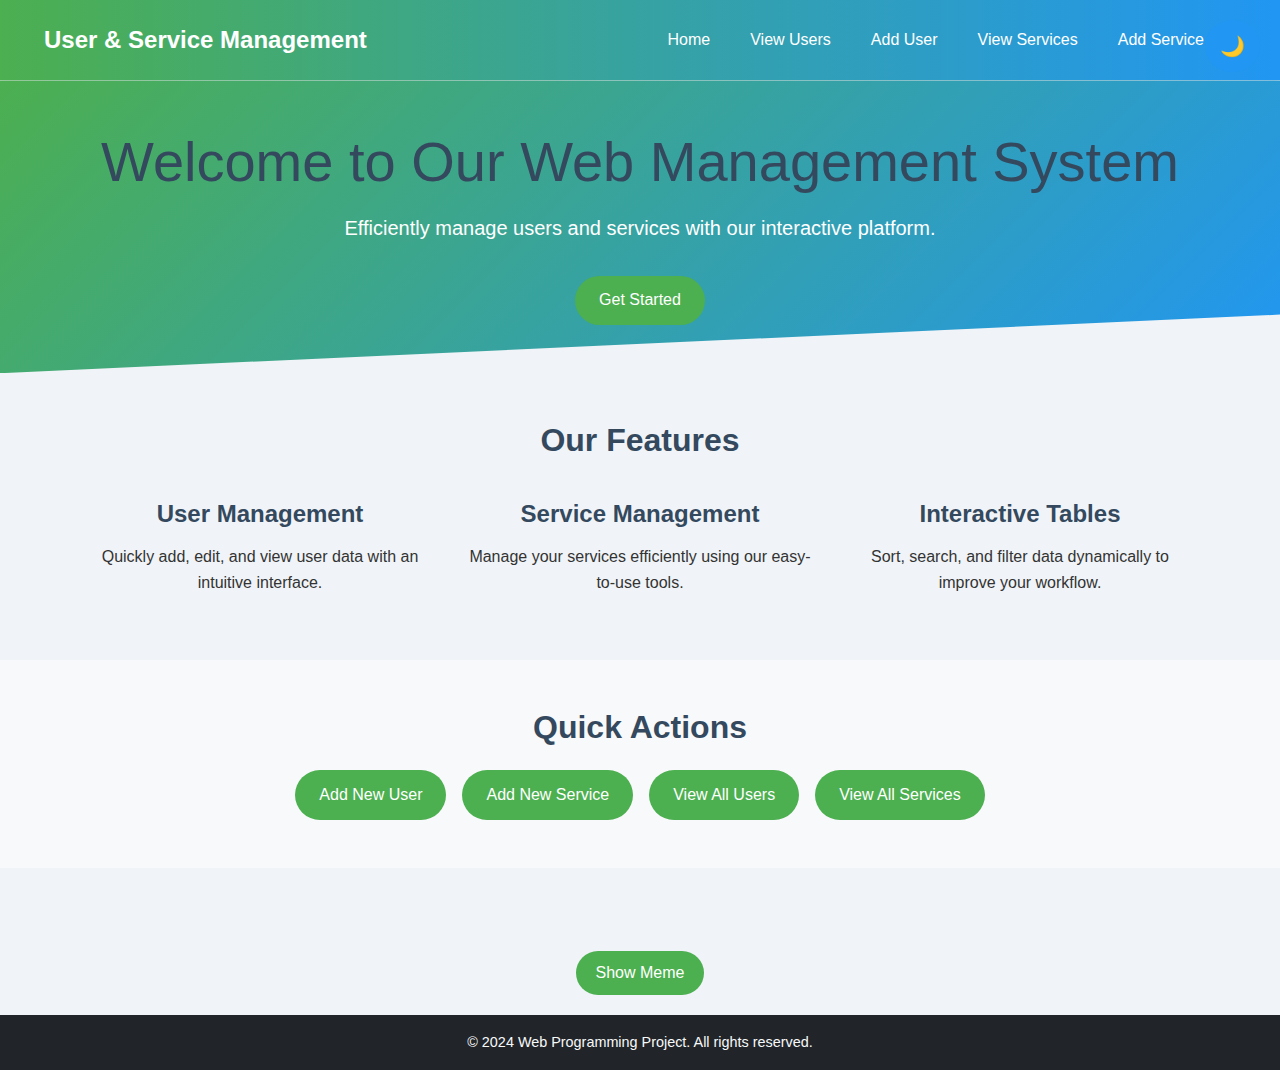
<file: index.html>
<!DOCTYPE html>
<html lang="en">
<head>
    <meta charset="UTF-8">
    <meta name="viewport" content="width=device-width, initial-scale=1.0">
    <title>Web Programming Project</title>
  
    <link href="https://cdn.jsdelivr.net/npm/bootstrap@5.3.2/dist/css/bootstrap.min.css" rel="stylesheet">
    <link rel="stylesheet" href="styles/style.css">
    <script src="https://code.jquery.com/jquery-3.6.0.min.js"></script>
</head>


<body>
    <!-- Navigation Bar -->
    <nav class="navbar navbar-expand-lg navbar-dark bg-primary">
        <div class="container-fluid">
            <a class="navbar-brand" href="#">User & Service Management</a>
            <button class="navbar-toggler" type="button" data-bs-toggle="collapse" data-bs-target="#navbarNav" aria-controls="navbarNav" aria-expanded="false" aria-label="Toggle navigation">
                <span class="navbar-toggler-icon"></span>
            </button>
            <div class="collapse navbar-collapse" id="navbarNav">
                <ul class="navbar-nav ms-auto">
                    <li class="nav-item"><a class="nav-link" href="index.html">Home</a></li>
                    <li class="nav-item"><a class="nav-link" href="users.html">View Users</a></li>
                    <li class="nav-item"><a class="nav-link" href="add_user.html">Add User</a></li>
                    <li class="nav-item"><a class="nav-link" href="services.html">View Services</a></li>
                    <li class="nav-item"><a class="nav-link" href="add_service.html">Add Service</a></li>
                    <button id="theme-toggle" class="btn-theme-toggle">🌙</button>
                </ul>
            </div>
        </div>
    </nav>



    <!-- Some Description of our Project, Section -->
    <header class="bg-light text-center py-5">
        <div class="container">
            <h1 class="display-4">Welcome to Our Web Management System</h1>
            <p class="lead">Efficiently manage users and services with our interactive platform.</p>
            <a href="users.html" class="btn btn-primary btn-lg">Get Started</a>
        </div>
    </header>




    <!-- Features Section -->
    <section class="py-5">
        <div class="container">
            <h2 class="text-center mb-4">Our Features</h2>
            <div class="row">
                <div class="col-md-4 text-center">
                    <i class="bi bi-person-plus fs-1 text-primary"></i>
                    <h4 class="mt-3">User Management</h4>
                    <p>Quickly add, edit, and view user data with an intuitive interface.</p>
                </div>
                <div class="col-md-4 text-center">
                    <i class="bi bi-briefcase fs-1 text-success"></i>
                    <h4 class="mt-3">Service Management</h4>
                    <p>Manage your services efficiently using our easy-to-use tools.</p>
                </div>
                <div class="col-md-4 text-center">
                    <i class="bi bi-layout-text-window-reverse fs-1 text-warning"></i>
                    <h4 class="mt-3">Interactive Tables</h4>
                    <p>Sort, search, and filter data dynamically to improve your workflow.</p>
                </div>
            </div>
        </div>
    </section>




    <!-- Quick Actions Section -->
    <section class="bg-light py-5">
        <div class="container text-center">
            <h2 class="mb-4">Quick Actions</h2>
            <div class="d-flex justify-content-center gap-3">
                <a href="add_user.html" class="btn btn-outline-primary btn-lg">Add New User</a>
                <a href="add_service.html" class="btn btn-outline-success btn-lg">Add New Service</a>
                <a href="users.html" class="btn btn-outline-info btn-lg">View All Users</a>
                <a href="services.html" class="btn btn-outline-warning btn-lg">View All Services</a>
            </div>
        </div>
    </section>






    <!-- Meme Video Section -->
    <div class="meme-container text-center mt-5">
        <button id="show-meme-btn" class="btn btn-info">Show Meme</button>
        <div id="meme" class="meme" style="display: none;">
            <video id="meme-video" controls>
                <source src="styles/meme.mp4" type="video/mp4"> 
                Your browser does not support the video tag.
            </video>
            <p class="meme-caption">Më falni është i sëmurë djali!</p>
            <button id="close-meme" class="btn-close btn-danger">-</button>
        </div>
    </div>






    <!-- Footer -->
    <footer class="bg-dark text-light py-3">
        <div class="container text-center">
            <p class="mb-0">© 2024 Web Programming Project. All rights reserved.</p>
        </div>
    </footer>




    <!-- Bootstrap JS -->
    <script src="https://cdn.jsdelivr.net/npm/bootstrap@5.3.2/dist/js/bootstrap.bundle.min.js"></script>
    <script src="./scripts/index.js"></script>
</body>
</html>
</file>
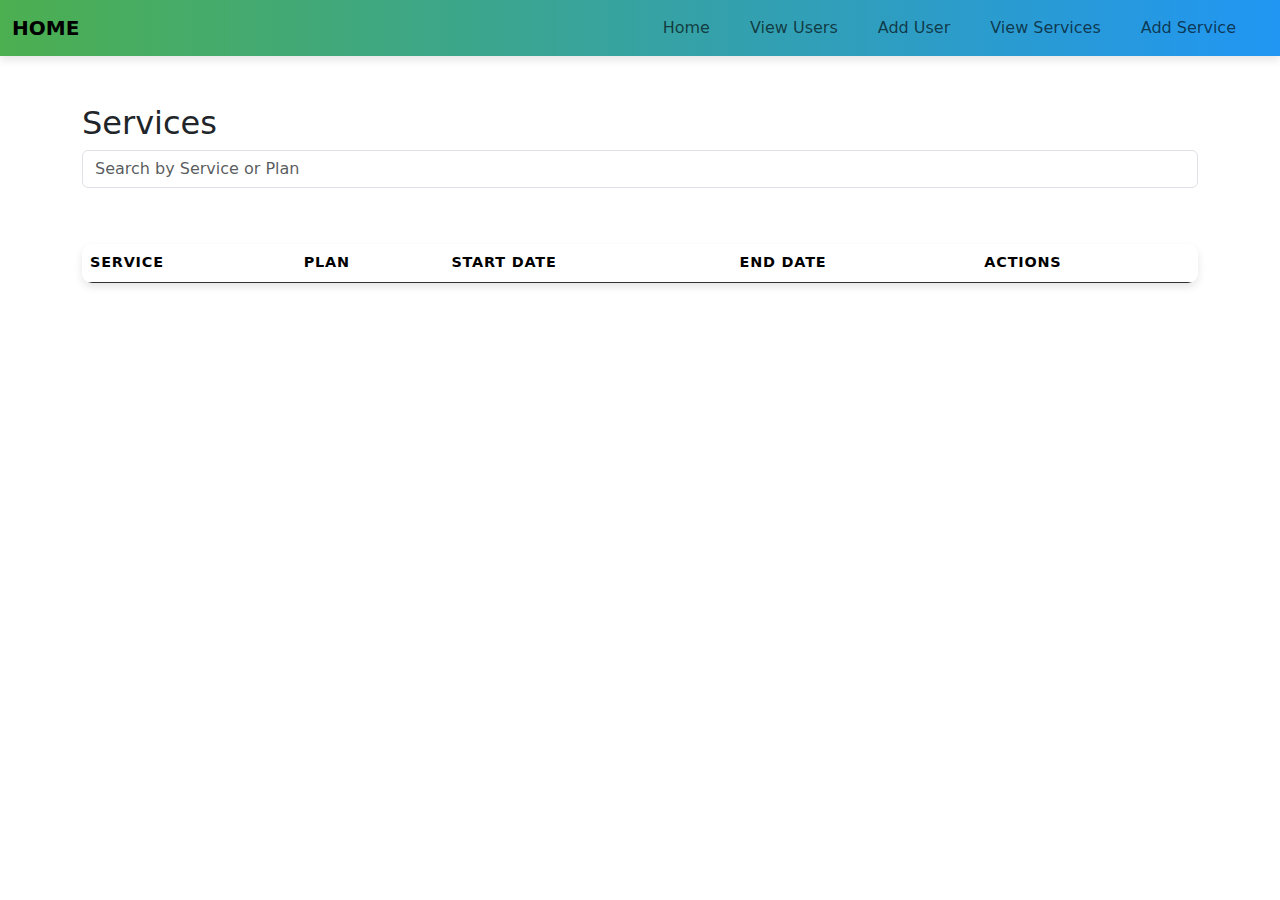
<file: services.html>
<!DOCTYPE html>
<html lang="en">
<head>
    <meta charset="UTF-8">
    <meta name="viewport" content="width=device-width, initial-scale=1.0">
    <title>Services</title>
    <link rel="stylesheet" href="styles/style.css">
    <link rel="stylesheet" href="https://cdn.jsdelivr.net/npm/bootstrap@5.3.0-alpha3/dist/css/bootstrap.min.css">
</head>
<body>
    <!-- Navigation -->
    <nav class="navbar navbar-expand-lg navbar-light bg-light">
        <div class="container-fluid">
            <a class="navbar-brand" href="index.html">HOME</a>
            <button class="navbar-toggler" type="button" data-bs-toggle="collapse" data-bs-target="#navbarNav">
                <span class="navbar-toggler-icon"></span>
            </button>
            <div class="collapse navbar-collapse" id="navbarNav">
                <ul class="navbar-nav ms-auto">
                    <li class="nav-item"><a class="nav-link" href="index.html">Home</a></li>
                    <li class="nav-item"><a class="nav-link" href="users.html">View Users</a></li>
                    <li class="nav-item"><a class="nav-link" href="add_user.html">Add User</a></li>
                    <li class="nav-item"><a class="nav-link" href="services.html">View Services</a></li>
                    <li class="nav-item"><a class="nav-link" href="add_service.html">Add Service</a></li>
                    
                </ul>
            </div>
        </div>
    </nav>

    <div class="container mt-5">
        <h2>Services</h2>
         <!-- Search Bar -->
         <input type="text" id="search-bar" class="form-control" placeholder="Search by Service or Plan" />
         <br>
        <table class="table table-striped">
            <thead>
                <tr>
                    <th>Service</th>
                    <th>Plan</th>
                    <th>Start Date</th>
                    <th>End Date</th>
                    <th>Actions</th>
                </tr>
            </thead>
            <tbody id="service-table-body">

            </tbody>
        </table>
    </div>
    <!-- Edit Service Modal -->
    <div class="modal fade" id="edit-service-modal" tabindex="-1" aria-labelledby="editServiceModalLabel" aria-hidden="true">
        <div class="modal-dialog">
            <div class="modal-content">
                <div class="modal-header">
                    <h5 class="modal-title" id="editServiceModalLabel">Edit Service</h5>
                    <button type="button" class="btn-close" data-bs-dismiss="modal" aria-label="Close"></button>
                </div>
                <div class="modal-body">
                    <form id="edit-service-form">
                        <div class="mb-3">
                            <label for="edit-service-type" class="form-label">Service Type</label>
                            <input type="text" class="form-control" id="edit-service-type" required>
                        </div>
                        <div class="mb-3">
                            <label for="edit-service-plan" class="form-label">Service Plan</label>
                            <input type="text" class="form-control" id="edit-service-plan" required>
                        </div>
                        <div class="mb-3">
                            <label for="edit-start-date" class="form-label">Start Date</label>
                            <input type="date" class="form-control" id="edit-start-date" required>
                        </div>
                        <div class="mb-3">
                            <label for="edit-end-date" class="form-label">End Date</label>
                            <input type="date" class="form-control" id="edit-end-date" required>
                        </div>
                    </form>
                </div>
                <div class="modal-footer">
                    <button type="button" class="btn btn-secondary" data-bs-dismiss="modal">Close</button>
                    <button type="button" class="btn btn-primary" id="save-edit-service">Save changes</button>
                </div>
            </div>
        </div>
    </div>


    <script src="https://code.jquery.com/jquery-3.6.0.min.js"></script>
    <script src="https://cdn.jsdelivr.net/npm/bootstrap@5.3.0-alpha3/dist/js/bootstrap.bundle.min.js"></script>
    <script src="./scripts/services.js"></script>
</body>
</html>
</file>
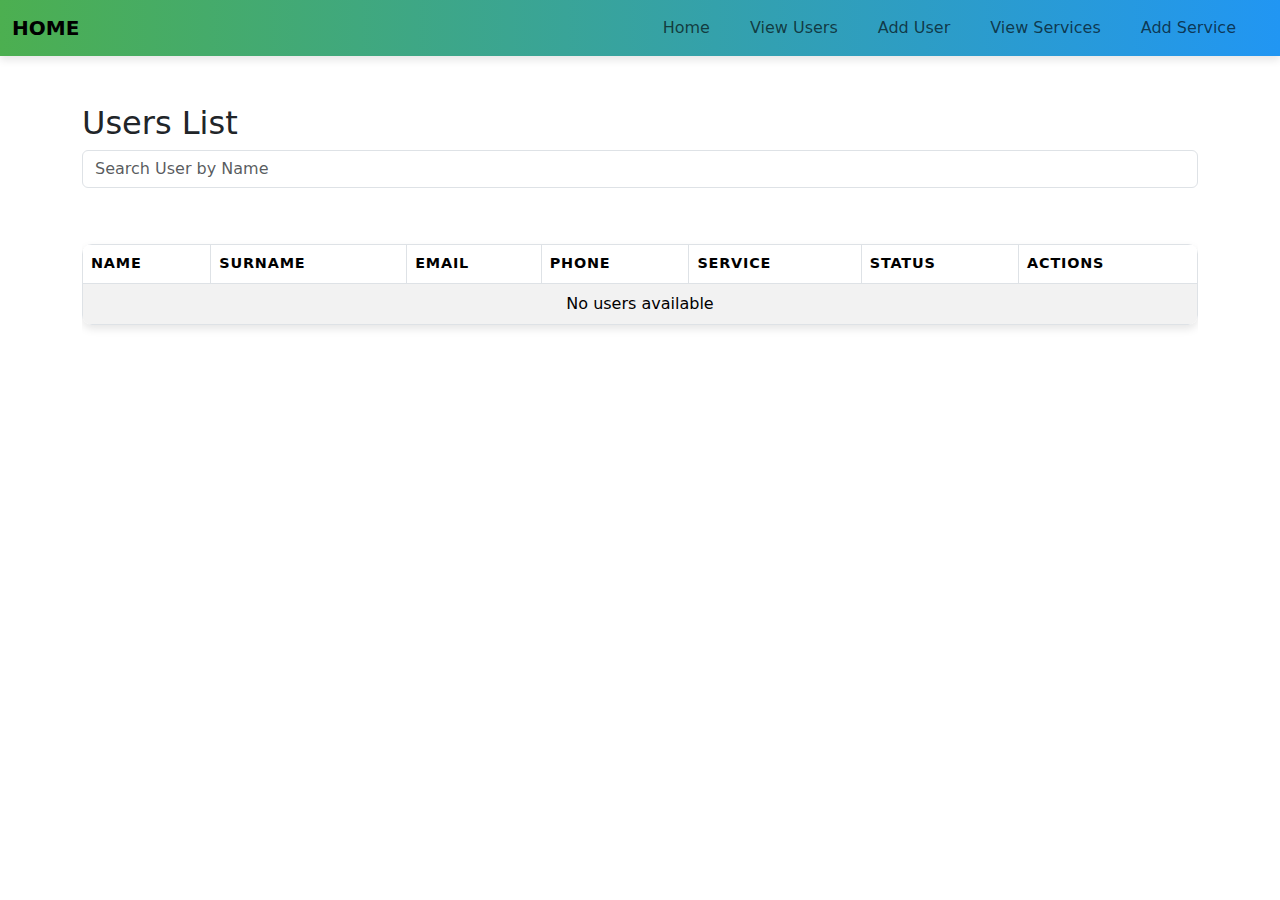
<file: users.html>
<!DOCTYPE html>
<html lang="en">
<head>
    <meta charset="UTF-8">
    <meta name="viewport" content="width=device-width, initial-scale=1.0">
    <title>Users</title>
    <link rel="stylesheet" href="styles/style.css">
    <link rel="stylesheet" href="https://cdn.jsdelivr.net/npm/bootstrap@5.3.0-alpha3/dist/css/bootstrap.min.css">
</head>
<body>
    <!-- Navigation -->
    <nav class="navbar navbar-expand-lg navbar-light bg-light">
        <div class="container-fluid">
            <a class="navbar-brand" href="index.html">HOME</a>
            <button class="navbar-toggler" type="button" data-bs-toggle="collapse" data-bs-target="#navbarNav">
                <span class="navbar-toggler-icon"></span>
            </button>
            <div class="collapse navbar-collapse" id="navbarNav">
                <ul class="navbar-nav ms-auto">
                    <li class="nav-item"><a class="nav-link" href="index.html">Home</a></li>
                    <li class="nav-item"><a class="nav-link" href="users.html">View Users</a></li>
                    <li class="nav-item"><a class="nav-link" href="add_user.html">Add User</a></li>
                    <li class="nav-item"><a class="nav-link" href="services.html">View Services</a></li>
                    <li class="nav-item"><a class="nav-link" href="add_service.html">Add Service</a></li>
                    
                </ul>
            </div>
        </div>
    </nav>

    <!-- Main Content -->
    <div class="container mt-5">
        <h2>Users List</h2>
         <!-- Search Bar -->
         <input type="text" id="search-bar" class="form-control" placeholder="Search User by Name" />
         <br>
        <div class="table-responsive">
            <table class="table table-striped table-bordered">
                <thead>
                    <tr>
                        <th>Name</th>
                        <th>Surname</th>
                        <th>Email</th>
                        <th>Phone</th>
                        <th>Service</th>
                        <th>Status</th>
                        <th>Actions</th>
                    </tr>
                </thead>
                <tbody id="user-table-body">
 
                </tbody>
            </table>
        </div>
    </div>

    <!--  Edit  -->
    <div class="modal fade" id="edit-user-modal" tabindex="-1" aria-labelledby="editUserModalLabel" aria-hidden="true">
        <div class="modal-dialog">
            <div class="modal-content">
                <div class="modal-header">
                    <h5 class="modal-title" id="editUserModalLabel">Edit User</h5>
                    <button type="button" class="btn-close" data-bs-dismiss="modal" aria-label="Close"></button>
                </div>
                <div class="modal-body">
                    <form>
                        <div class="mb-3">
                            <label for="edit-user-name" class="form-label">Name</label>
                            <input type="text" class="form-control" id="edit-user-name">
                        </div>
                        <div class="mb-3">
                            <label for="edit-user-surname" class="form-label">Surname</label>
                            <input type="text" class="form-control" id="edit-user-surname">
                        </div>
                        <div class="mb-3">
                            <label for="edit-user-email" class="form-label">Email</label>
                            <input type="email" class="form-control" id="edit-user-email">
                        </div>
                        <div class="mb-3">
                            <label for="edit-user-phone" class="form-label">Phone</label>
                            <input type="text" class="form-control" id="edit-user-phone">
                        </div>
                        <div class="mb-3">
                            <label for="edit-user-service" class="form-label">Service</label>
                            <input type="text" class="form-control" id="edit-user-service">
                        </div>
                        <div class="mb-3">
                            <label for="edit-user-status" class="form-label">Status</label>
                            <input type="text" class="form-control" id="edit-user-status">
                        </div>
                    </form>
                </div>
                <div class="modal-footer">
                    <button type="button" class="btn btn-secondary" data-bs-dismiss="modal">Close</button>
                    <button type="button" class="btn btn-primary" id="save-edit-user">Save changes</button>
                </div>
            </div>
        </div>
    </div>


    
    <!-- Scripts -->
    <script src="https://code.jquery.com/jquery-3.6.0.min.js"></script>
    <script src="https://cdn.jsdelivr.net/npm/bootstrap@5.3.0-alpha3/dist/js/bootstrap.bundle.min.js"></script>
    <script src="./scripts/users.js"></script>

</body>
</html>
</file>
<file: styles/style.css>
/* Global Styles */
body {
    font-family: 'Poppins', sans-serif;
    margin: 0;
    padding: 0;
    background-color: #f0f4f8;
    color: #333;
    line-height: 1.6;
}

h1, h2, h3, h4 {
    font-weight: bold;
    color: #34495e;
    margin-bottom: 1rem;
}

a {
    text-decoration: none;
    color: inherit;
    transition: color 0.3s ease;
}

a:hover {
    color: #3498db;
}

/* Navigation Bar */
.navbar {
    background: linear-gradient(90deg, #4caf50, #2196f3);
    box-shadow: 0 4px 8px rgba(0, 0, 0, 0.1);
    padding: 1rem 2rem;
}

.navbar-brand {
    font-size: 1.5rem;
    font-weight: bold;
    color: #fff;
}

.nav-link {
    color: #fff;
    margin-right: 1.5rem;
    transition: color 0.3s ease;
}

.nav-link:hover {
    color: #ffe082;
}

/* Hero Section */
header {
    background: linear-gradient(135deg, #4caf50, #2196f3);
    color: #fff;
    text-align: center;
    padding: 4rem 2rem;
    clip-path: polygon(0 0, 100% 0, 100% 80%, 0% 100%);
}

header h1 {
    font-size: 2.5rem;
    margin-bottom: 1rem;
}

header p {
    font-size: 1.2rem;
    margin-bottom: 2rem;
}

header a {
    background-color: #34495e;
    color: #fff;
    padding: 0.8rem 2rem;
    border-radius: 30px;
    transition: all 0.3s ease;
}

header a:hover {
    background-color: #ffe082;
    color: #34495e;
}

/* Features Section */
section {
    padding: 3rem 2rem;
}

.features {
    display: flex;
    gap: 2rem;
    justify-content: space-between;
    flex-wrap: wrap;
}

.features div {
    background: #fff;
    padding: 1.5rem;
    border-radius: 10px;
    box-shadow: 0 4px 8px rgba(0, 0, 0, 0.1);
    text-align: center;
    flex: 1;
    transition: transform 0.3s ease, box-shadow 0.3s ease;
}

.features div:hover {
    transform: translateY(-10px);
    box-shadow: 0 6px 12px rgba(0, 0, 0, 0.2);
}

.features i {
    font-size: 2.5rem;
    margin-bottom: 1rem;
    color: #4caf50;
}

/* Tables */
table {
    width: 100%;
    border-collapse: collapse;
    margin: 2rem 0;
    background: #fff;
    box-shadow: 0 4px 8px rgba(0, 0, 0, 0.1);
    border-radius: 10px;
    overflow: hidden;
}

table th,
table td {
    padding: 1rem;
    text-align: left;
    border-bottom: 1px solid #343131;
}

table th {
    background: #34495e;
    color: #1e1d1d;
    text-transform: uppercase;
    font-size: 0.9rem;
    letter-spacing: 0.05rem;
}

table tr:hover {
    background-color: #f1f1f1;
}

table tr:nth-child(even) {
    background-color: #f9f9f9;
}


.btn {
    background-color: #4caf50;
    color: #fff;
    padding: 0.8rem 1.5rem;
    border: none;
    border-radius: 30px;
    font-size: 1rem;
    cursor: pointer;
    transition: transform 0.3s ease, box-shadow 0.3s ease;
}

.btn:hover {
    transform: translateY(-2px);
    box-shadow: 0 4px 6px rgba(0, 0, 0, 0.2);
}


footer {
    background-color: #34495e;
    color: white;
    text-align: center;
    padding: 1rem;
}

footer p {
    margin: 0;
    font-size: 0.9rem;
}


form {
    background: #fff;
    padding: 2rem;
    border-radius: 10px;
    box-shadow: 0 4px 8px rgba(0, 0, 0, 0.1);
    max-width: 600px;
    margin: 2rem auto;
}

form input,
form textarea,
form select {
    width: 100%;
    padding: 0.8rem;
    margin-bottom: 1rem;
    border: 1px solid #ddd;
    border-radius: 5px;
    font-size: 1rem;
}

form input:focus,
form textarea:focus,
form select:focus {
    border-color: #4caf50;
    outline: none;
}


.quick-actions {
    display: flex;
    gap: 1rem;
    flex-wrap: wrap;
    justify-content: center;
}

.quick-actions a {
    padding: 1rem 2rem;
    border: 2px solid #4caf50;
    border-radius: 30px;
    background-color: #fff;
    color: #4caf50;
    transition: all 0.3s ease;
}

.quick-actions a:hover {
    background-color: #4caf50;
    color: #fff;
    transform: scale(1.05);
}

.snowflake {
    position: fixed;
    top: -10px;
    z-index: 9999;
    pointer-events: none;
    color: white;
    font-size: 1.5rem;
    opacity: 0.8;
    animation: fall 10s infinite linear;
}


@keyframes fall {
    0% {
        transform: translateX(0) translateY(0);
    }
    100% {
        transform: translateX(100px) translateY(100vh);
    }
}

.btn-theme-toggle {
    position: fixed;
    top: 20px;
    right: 20px;
    background-color: #2196f3;
    color: white;
    border: none;
    padding: 10px 15px;
    border-radius: 50%;
    font-size: 20px;
    cursor: pointer;
    transition: background-color 0.3s ease;
}

.btn-theme-toggle:hover {
    background-color: #1565c0;
}

body.dark-mode {
    background-color: #121212;
    color: #fff;
}

body.dark-mode .navbar {
    background-color: #1f1f1f;
}

body.dark-mode .navbar a {
    color: #fff;
}

body.dark-mode .table,
body.dark-mode th,
body.dark-mode td {
    background-color: #1f1f1f;
    color: #fff;
}

body.dark-mode .table-bordered {
    border: 1px solid #333;
}

body.dark-mode .table th,
body.dark-mode .table td {
    border: 1px solid #444;
}

body.dark-mode .table-striped tbody tr:nth-of-type(odd) {
    background-color: #2c2c2c;
}

body.dark-mode .btn-theme-toggle {
    background-color: #ff9800;
}

body.dark-mode .btn-theme-toggle:hover {
    background-color: #f57c00;
}

.meme-container {
    position: relative;
    max-width: 80%; 
    margin: 0 auto;
    padding: 20px;
}


#meme-video {
    width: 100%; 
    max-width: 600px; 
    border-radius: 8px; 
}


.meme-caption {
    font-size: 18px;
    margin-top: 10px;
    color: #333;
}


#show-meme-btn, #close-meme {
    font-size: 16px;
    padding: 10px 20px;
    margin-top: 15px;
}


#close-meme {
    background-color: #dc3545;
    color: white;
    border: none;
    cursor: pointer;
}


#close-meme:hover {
    background-color: #c82333;
}
</file>
